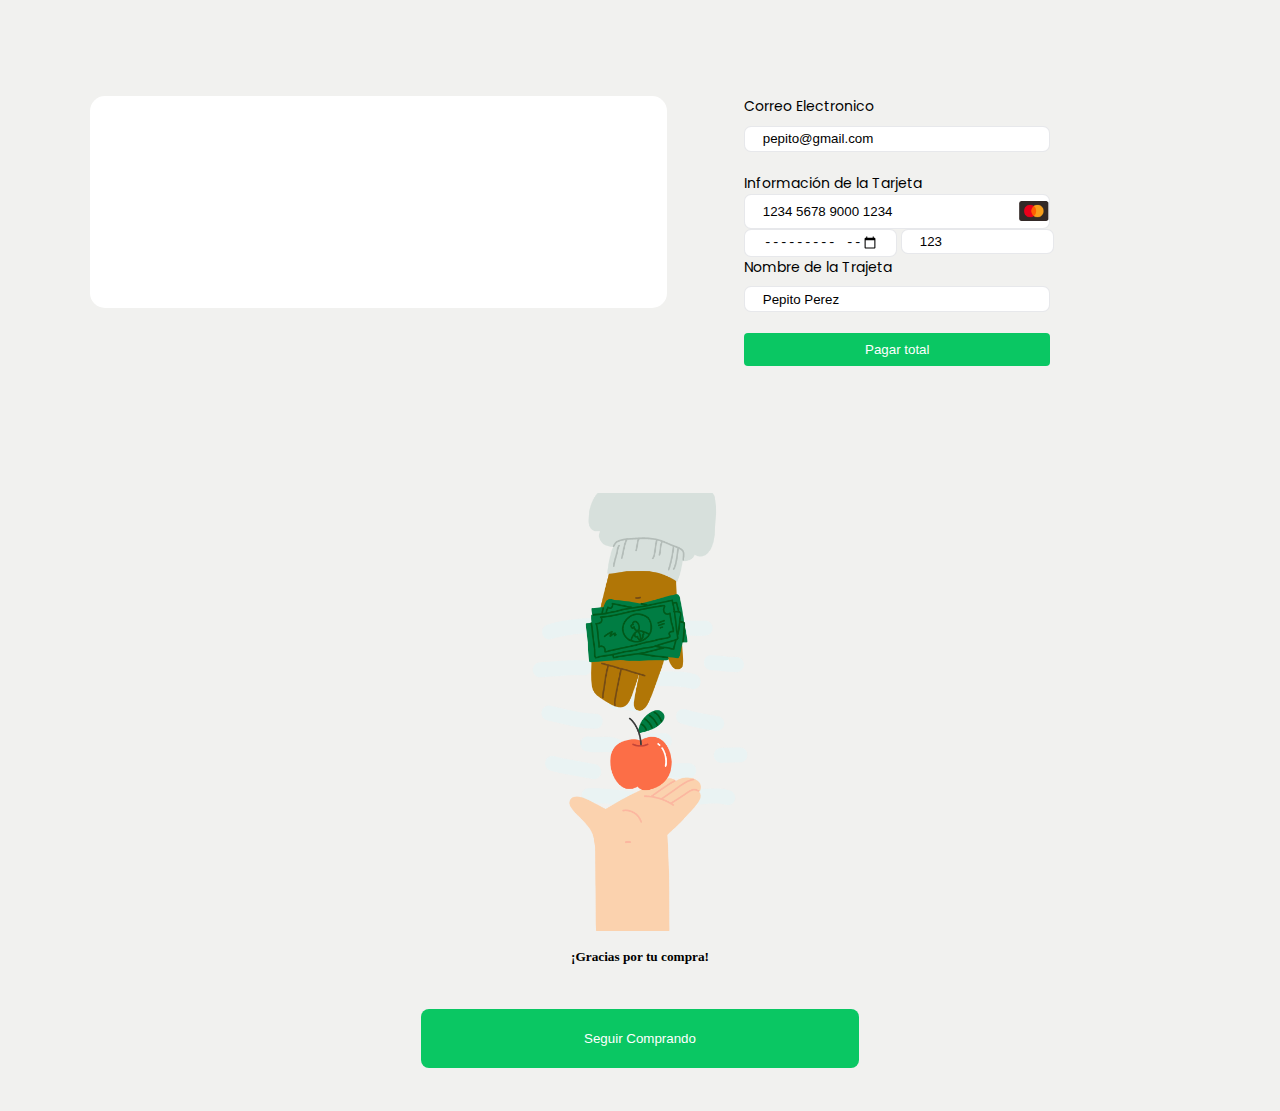
<file: pago.html>
<!DOCTYPE html>
<html lang="es">

<head>
    <meta charset="UTF-8">
    <meta http-equiv="X-UA-Compatible" content="IE=edge">
    <meta name="viewport" content="width=device-width, initial-scale=1.0">
    <!-- CSS only -->
    <link href="https://cdn.jsdelivr.net/npm/bootstrap@5.1.3/dist/css/bootstrap.min.css" rel="stylesheet"
        integrity="sha384-1BmE4kWBq78iYhFldvKuhfTAU6auU8tT94WrHftjDbrCEXSU1oBoqyl2QvZ6jIW3" crossorigin="anonymous">
    <link rel="stylesheet" href="./style/style.css">
    <title>Document</title>
</head>


<body>
    <main>


        <div class="container-fluid" id="envioForm">
            <div class="row contenedorBodyRow">
                <div class="col-6 productosPago" id="productosPago">

                </div>

                <div class="col-6 pago">
                    <form id="form">

                        <label class="label"> Correo Electronico</label>
                        <input class="inputPagoFinal" type="text" placeholder="pepito@gmail.com" id="correo" value="pepito@gmail.com">
                        <br>

                        <div class="divInputNumerosTarjeta">
                            <label class="label">Información de la Tarjeta </label>

                            <div class="input-icono-tarjeta">
                                <input class="inputPagoFina" type="text" id="numero"
                                    placeholder="1234 5678 9000 1234" value="1234 5678 9000 1234">
                            </div>

                            <input class="inputPagoFinalData" type="month" placeholder="05/12" id="dato1" value="05/12">
                            <input class="inputPagoFinalData" type="number" placeholder="123" id="dato2" value="123">
                            <br>
                        </div>

                        <label class="label"> Nombre de la Trajeta</label>
                        <input class="inputPagoFinal" type="text" placeholder="Pepito Perez" id="nombre" value="Pepito Perez">
                        <br>

                        <button id="btnPagoFinal" class="btnPagoFinal" class="btn btn-primary" data-bs-toggle="modal"
                            data-bs-target="#exampleModalFinal">Pagar total</button>

                    </form>

                </div>

            </div>
        </div>

        <!-----------modal---------->

        <div class="modal fade" id="exampleModalFinal" tabindex="-1" aria-labelledby="exampleModalLabel" aria-hidden="true">
            <div class="modal-dialog">
                <div class="modal-content">

                    <div class="modal-body" id="modalPagoFinal">
                        <img src="./images/pago.png" width="50%"> <br>

                        <h5>¡Gracias por tu compra!</h5>
                        <button id="btnSeguirComprando" class="btnAgregarMásFinal">Seguir Comprando</button>
                    </div>

                </div>
            </div>
        </div>



    </main>

    <script src="https://cdn.jsdelivr.net/npm/bootstrap@5.1.3/dist/js/bootstrap.bundle.min.js"
        integrity="sha384-ka7Sk0Gln4gmtz2MlQnikT1wXgYsOg+OMhuP+IlRH9sENBO0LRn5q+8nbTov4+1p"
        crossorigin="anonymous"></script>
    <script src="./script/pago.js"></script>
</body>

</html>
</file>
<file: style/style.css>
@import url('https://fonts.googleapis.com/css2?family=Poppins:wght@600&display=swap');


*{
    margin: 0;
    padding: 0;
    box-sizing: border-box;
}

body{
    background-color: #F1F1EF;
    overflow-x: hidden;
}

.navbar{
    display: flex;
    align-items:center;
    padding: 1% 3%;
    background-color: white;
}

.navbar-collapse{
    display: flex;
    justify-content: end;
    align-items: center
    
}


.icon{
    background-color: #0AC763;
    width:9%;
    height: 40px;
    display: flex;
    justify-content:center;
    align-items:center;
    margin-left: 2%;
    text-decoration:none;
    color:white;
    border-radius: 10px;
    padding:10px;
}

.icon:hover{
    text-decoration:none;
    color:white;
}


.imgIcon{
    width:25px;
    text-decoration: none;
    color:white;
    
}

.iconUbica{
    color: orange;
    width:2.8%;
    height:3%;
}
main{
   
    width: 95%;
    margin: 0 auto;
    margin-top: 3%;

}
.publicidad{
    height: 250px;
    background-position: center;
    background-size: cover;
    background-image: url(https://res.cloudinary.com/dhu8kck7f/image/upload/v1647101567/verduras_oryxeb.jpg);
    overflow: hidden;
    border-radius: 20px;
    display: flex;
    align-items:center;
    justify-content:center;
    position: relative;
    z-index: 1;
}

.publicidad::after {
    content:"";
    position:absolute;
    top:0;
    left:0;
    width:100%;
    height:100%;
    background:rgba(252, 70, 45, 0.24);
    z-index:-1;
  }
.publicidad .textos {
    display: flex;
    justify-content:center;
    align-items:center;
}

.publicidad .textos {
    display: flex;
    justify-content:center;
    align-items:center;
}

.intro{
    color:white; 
}

/* cards */
.sectionCards{
    background-color: white;
    padding:3%;
    border-radius: 15px;
    margin-top: 2%;
}

.sectionCards h3{
    margin-left: 2%;
}

.cardss{
    display: flex;
    width: 100%;
    align-items:center;
    overflow-x: scroll;
    overflow-y: hidden;

}

.tarjetas{
    display: flex;
    flex-direction: column;
    margin: 1.5%
}

.tarjetas p{
    font-size:1rem;
}

.divText{
    margin-top: 12%;
}

.imgCard{
    display: flex;
    justify-content:center;
    align-items:center;
    margin-top:3%
}

.imgCard img{
     width: 195px;
     height:195px
}

.precio{
    font-size:1.2rem;
}

.descuento{
    display: flex;
    align-items: center;
    justify-content: center;
    background-color: #F0E3FE;
    color: #5E18BB;
    width:36%;
    border-radius: 20px;
    
}

.descuento h6{
    font-size: .8rem;
    font-weight:700
}

.agregar{
    width: 100%;
    border:none;
    background-color: #0AC763;
    padding: 3%;
    border-radius:8px;
    color: white;
}

/*modal*/


.modal h4{
    font-family: 'Poppins', sans-serif;
}



.inputModal{
    width:99%; 
    border:none;
}

.btnModal{
    width:100%;
    border:none;
    padding: 1.5%;
    border-radius: 5px;
    background-color: #0AC763;
    color: white;
}

.modal-header{
    border-bottom:  none;
}
.btn-close{
    background-color: black;
    color: white;
    border-radius:30px;
    opacity: .9;
    padding:0;
    height:2rem;
    width:2rem

}
.btn-close:hover{
    background-color: black;
    opacity: .9;
    color: white;
}

.btnCiudad{
    border: none;
    padding:0 2% 0 1%;
    background-color:transparent;
    border-right: 2px solid grey;
}

.input-icono {
    background-image: url('../images/logoUbica.png');
    background-repeat: no-repeat;
    background-position: 10px center;
    background-size: 20px;
    display: flex;
    align-items: center;
    height: 30px;
    padding: 4%;
    padding-left: 40px;
    border: 1px solid rgb(165, 165, 165);
    border-radius: 5px;
  }

  .input-icono input:focus {
    outline: none;
  }




/*----modal detalle--*/
.modal {
    padding: 0  5%
}

.modal h3 h5 p{
    font-family: 'Poppins', sans-serif;
}

#modal-dialog{
    max-width: 780px;
}

.modal-content{
    border-radius: 15px;
}

.inputModal{
    width:99%; 
    border:none;
}

.btnModal{
    width:100%;
    border:none;
    padding: 1.5%;
    border-radius: 5px;
    background-color: #0AC763;
    color: white;
}


.btn-close:hover{
    background-color: black;
    opacity: .9;
    color: white;
}

.modal-body-detalle{
    padding:0 1rem 1rem 1rem;
}

.iva{
    font-size:.9rem
}

.pesoAprox{
    font-size: .95rem
}

.modal-dialog-centered {
    min-height: calc(100% - 15.5rem);
}

.modal-header .btn-close{
    padding:0;
    margin-top: 1%;
    margin-right: 2%;
}
.agregarDetalle{
    width: 40%;
    border:none;
    background-color: #0AC763;
    padding: 2%;
    border-radius:8px;
    color: white;
}
.contBtnsPeso{
    display: flex;
    align-items: center;
}

.pesoBtns{
    display: flex;
    align-items: center;
    padding: 1% 6%;
    box-shadow: 0 10px 10px -9px black;
    margin: 0 3%;
    font-size: 1.3rem;
    width: 40%;

}

.pesoBtns p{
    display: flex;
    align-items: center;
}


.btnPesoIncremento{
    width: 1.5rem;
    height:2rem;
    border:none;
    background-color:transparent;

}

.btnPesoDecremento{
    width: 1.5rem;
    height:2rem;
    border:none;
    background-color:transparent;

}

#textCantidad{
    outline: none;
    width: 35%;
    border: transparent;
    text-align: center;
}


/**---- cards Dentro de detalle-----**/


.cardsss{
    display: flex;
    width: 100%;
    align-items:center;
    overflow-x: scroll;
    overflow-y: hidden;
    padding: 0 3%;
    margin-top: 5%

}
.h3CardsDetalle{
    padding: 0 3%;
    margin-top: 12%;
}

.tarjetasss{
    display: flex;
    flex-direction: column;
    margin: 1.5%;
    width: 25%;
}

.tarjetasss p{
    font-size:.8rem;
}

.divTextsss{
    margin-top: 12%;
}

.imgCardsss{
    display: flex;
    justify-content:center;
    align-items:center;
    margin-top:3%
}

.imgCardsss img{
     width: 150px;
     height:150px
}

.precio{
    font-size:1rem;
}

.descuentosss{
    display: flex;
    align-items: center;
    justify-content: center;
    background-color: #F0E3FE;
    color: #5E18BB;
    width:60%;
    border-radius: 20px;
    
}

.descuentosss h6{
    font-size: .7rem;
    font-weight:700
}

.agregar{
    width: 100%;
    border:none;
    background-color: #0AC763;
    padding: 3%;
    border-radius:8px;
    color: white;
}


/*-----modal carro....-*/

#modal-dialog {
    position: relative;
    width: auto;
    pointer-events: none;
}


#exampleModalCarrito {
    position: fixed;
    top: -30px;
    left: 830px;
    z-index: 1055;
    display: none;
    width: 45%;
    height: 100vh;
    overflow-x: hidden;
    overflow-y: auto;
    outline: 0;
    right: -3
}

.modalito{
    width: 100%;
    display:flex;

}

.modalito img{
    width: 80%;
}

.modalito .textModal{
    width: 100%;
    flex-direction: column;
}

#modal-header-carrito{
    display: flex;
    padding:3% 2%
}
#modal-content-carrito{
    border-radius: 0;
}

.pesoCar{
    align-items: center;
    display: flex;
    padding: 0 6%;
    box-shadow: 0 10px 10px -9px black;
    margin: 0 3%;
    font-size: 1.3rem;
    height: 40px

}

.pesoCar p{
    display: flex;
    margin: 0 10%;
    
}

.CarritoVacio{
    
    margin: 20% auto;
    text-align:center;
}

.CarritoVacio img{
    width: 50%;
}


.agregarDetalleVacio{
    width: 40%;
    border:none;
    background-color: #0AC763;
    padding: 2%;
    border-radius:8px;
    color: white;
}

#modal-footer-carrito{
    display: flex;
    justify-content:space-between;
    align-items:center;
}

.btnVaciarCanasta{
    border: none;
    background-color: transparent;
    color: #B8B4B4;
    font-size: 1.2rem
}

.btnPagar{
    display: flex;
    justify-content:space-around;
    width: 55%;
    height: 40px;
    margin-right:3%;
    background-color: #0AC763;
    color: white;
    border: none;
    padding: 2%;
    border-radius: 10px;
    text-decoration: none;

    
}

.btnPagar .p1{
    width: 10%;
    background-color: #2E7E78;
    border-radius:5px;
    font-weight: 700
}

#btnPagar{
    text-decoration: none;
    color: white;
}


#btn-close-carro{
    margin-top: 0;
    margin-right: 5%;
}



span{
    color: #B8B4B4
}


.btnPesoIncrementoCarro{
    width: 1.5rem;
    height:2rem;
    border:none;
    background-color:transparent;

}

.btnPesoDecrementoCarro{
    width: 1.5rem;
    height:2rem;
    border:none;
    background-color:transparent;

}



/*-------------pagina Pago------------------*/


.contenedorBodyRow{
    font-family: 'Poppins', sans-serif;
    display: flex;
    justify-content:space-between;
    width: 95%;
    font-size: 14px

}

.productosPago{
    background-color: white;
    width: 50%;
    margin: 0 auto;
    border-radius: 15px;
    height:auto;
    padding: 3% 0;
    margin:5% 1% 5% 5%;
}

.pago{

    width: 43%;
    height:auto;
    margin: 0 auto;
    margin-top:5%;
    display: flex;
    justify-content:center
}

.pago form{
    display: flex;
    padding-left: 12%;
    flex-direction: column;
    width: 100%;
}

.label{
    padding-bottom: 2%;
}
.inputPagoFinal{
    border: .2px solid rgba(60, 66, 87, 0.12);
    border-radius: 7px;
    padding:  1% 4%;
    width:70%;
}

.inputPagoFinalData{
    width: 35%;
    border: .2px solid rgba(60, 66, 87, 0.12);
    padding:  1% 4%;
    display:initial;
    margin: 0;
    border-radius: 7px;
}

.inputPagoFina{
    border: none;
    background-color:transparent;
}
.btnPagoFinal{
    width: 70%;
    border:none;
    background-color: #0AC763;
    padding: 2% 3%;
    border-radius:4px;
    color: white;
}

.divInputNumerosTarjeta{
    display:initial
}


.pesoCarFinal{
    align-items: center;
    display: flex;
    padding: 0 4%;
    box-shadow: 0 10px 10px -9px black;
    margin: 0 3%;
    font-size: 1.2rem;
    height: 40px;
    width: 35%;

}

.input-icono-tarjeta {
    background-image: url('../images/logoMaster.png');
    background-repeat: no-repeat;
    background-position: right 45%;
    background-size: 30px;
    display: flex;
    align-items: center;
    height: 35px;
    padding: 3%;
    padding-left: 4%;
    border: .2px solid rgba(60, 66, 87, 0.12);
    border-radius: 7px;
    width: 70%;
    background-color:white
  }

  #modalPagoFinal{
      width: 100%;
      display: flex;
      justify-content:center;
      align-items: center;
      flex-direction: column;
  }

  #modalPagoFinal img{
      width: 20%;
      padding-top: 5%;
  }

  .btnAgregarMásFinal{
    width: 40%;
    border:none;
    background-color: #0AC763;
    padding: 2%;
    border-radius:8px;
    color: white;
    margin: 4% 0;
}


#exampleModalFinal{
    margin-top: 6%
}



/*footer*/

.footer{
    margin-top:7%;
    background-color: white;
    display: flex;
    justify-content:space-between;
    align-items:center;
    padding:4% 0;
    text-align:center;
}

.columFooter{
    display: flex; 
    justify-content:center;
    flex-direction: column;
    margin: 0 auto;
}



.columFooter a{
    text-decoration:none;
    color: black;
    font-weight: 600;
}

.columFooter h4{
    color: #FC462D;
    font-weight:700
}

.copy{
    text-align: center;
    padding: 1.5% 0;
    color: gray;
    background-color:white;
    border-top: .2px solid #d1d0d0

}
</file>
